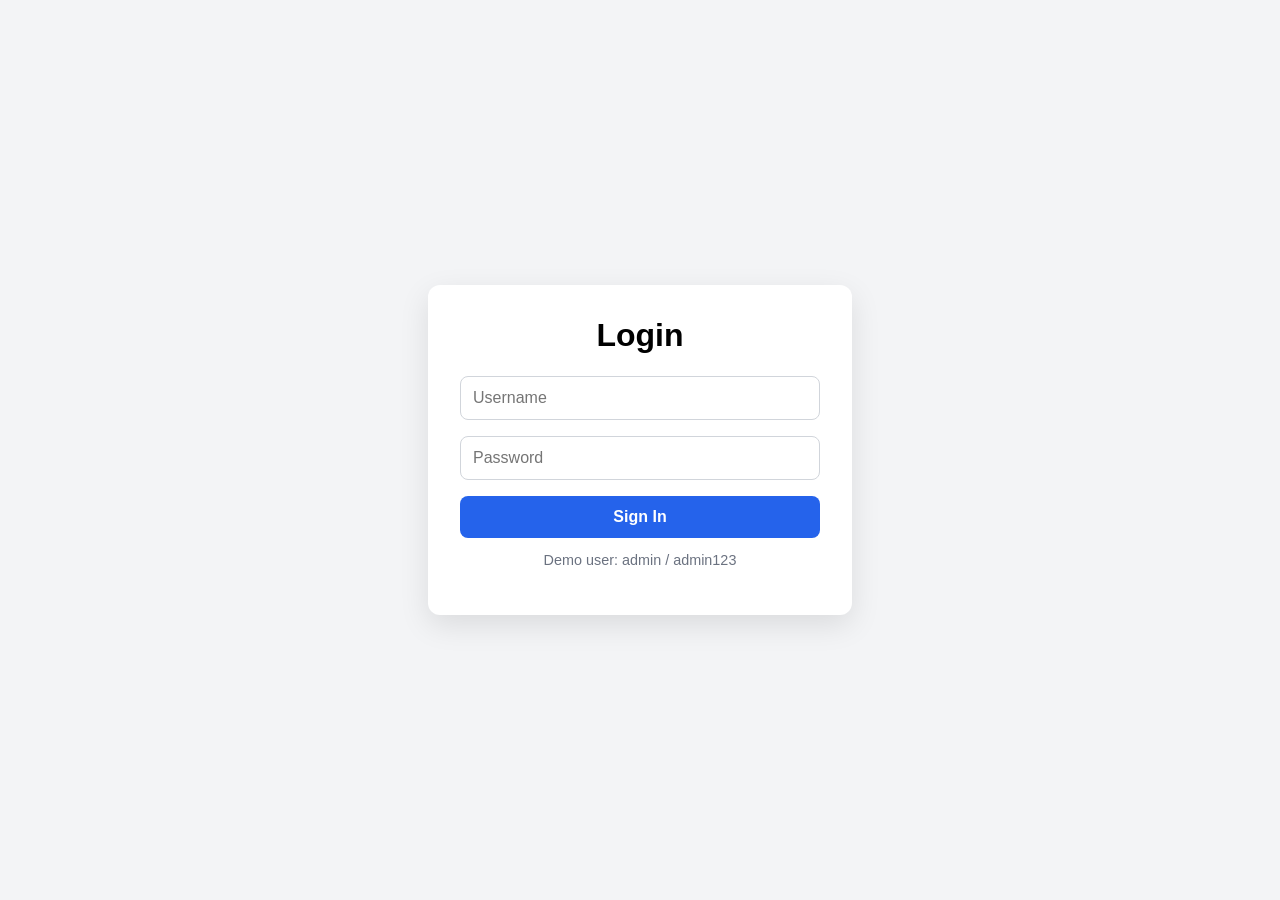
<file: src/main/resources/static/login.html>
<!DOCTYPE html>
<html lang="en">
<head>
    <meta charset="UTF-8">
    <meta name="viewport" content="width=device-width, initial-scale=1.0">
    <title>Stock Manager Login</title>
    <style>
        body {
            font-family: Arial, sans-serif;
            background: #f3f4f6;
            display: flex;
            align-items: center;
            justify-content: center;
            height: 100vh;
            margin: 0;
        }

        .login-box {
            background: white;
            padding: 32px;
            border-radius: 12px;
            box-shadow: 0 10px 30px rgba(0, 0, 0, 0.1);
            width: 100%;
            max-width: 360px;
        }

        h1 {
            margin-top: 0;
            text-align: center;
        }

        form {
            display: flex;
            flex-direction: column;
            gap: 16px;
        }

        input {
            padding: 12px;
            border-radius: 8px;
            border: 1px solid #d1d5db;
            font-size: 1rem;
        }

        button {
            background: #2563eb;
            color: white;
            border: none;
            border-radius: 8px;
            padding: 12px;
            cursor: pointer;
            font-size: 1rem;
            font-weight: 600;
        }

        .hint {
            text-align: center;
            font-size: 0.9rem;
            color: #6b7280;
        }
    </style>
</head>
<body>
    <div class="login-box">
        <h1>Login</h1>
        <form method="post" action="/login">
            <input type="text" name="username" placeholder="Username" required>
            <input type="password" name="password" placeholder="Password" required>
            <button type="submit">Sign In</button>
        </form>
        <p class="hint">Demo user: admin / admin123</p>
    </div>
</body>
</html>
</file>
